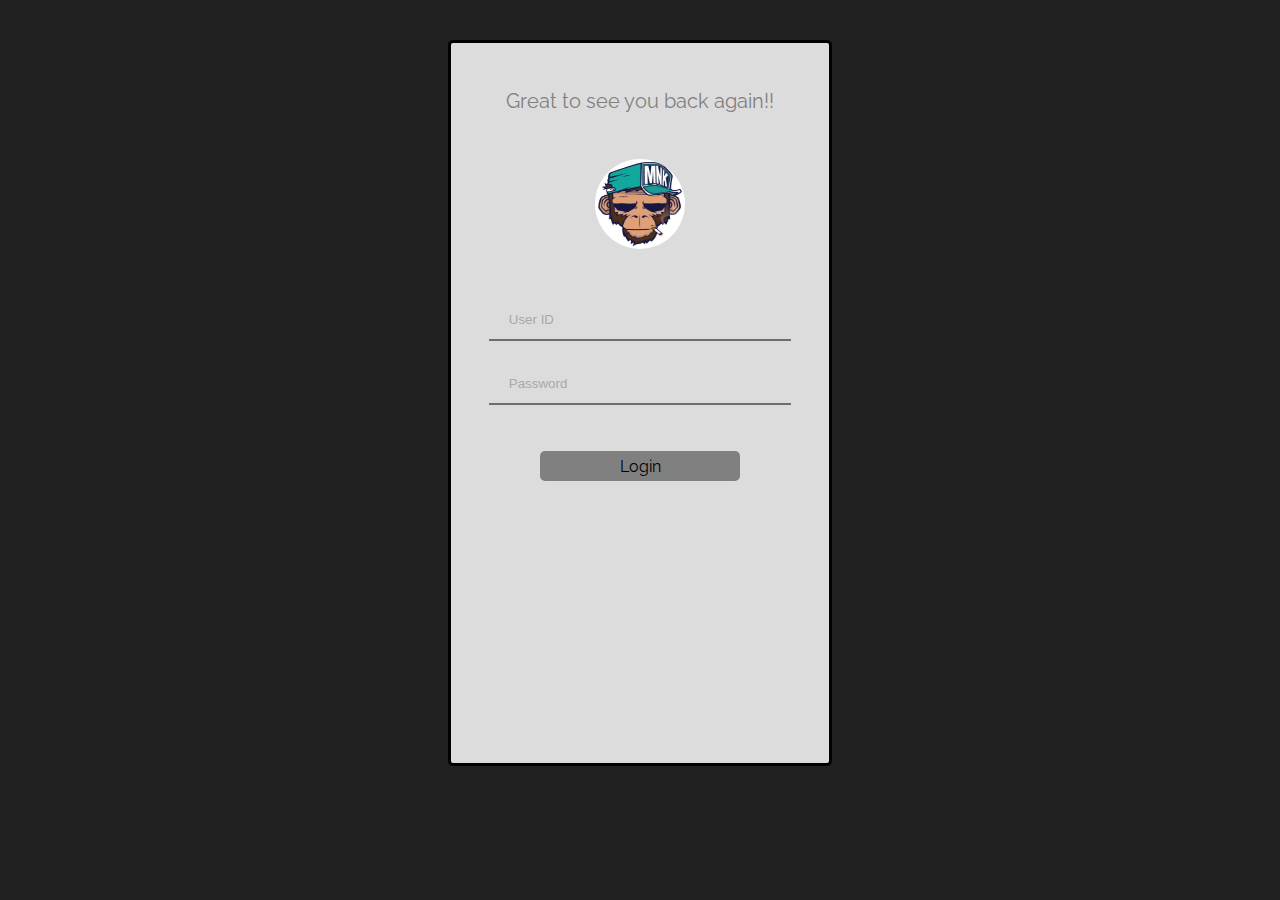
<file: index.html>
<!DOCTYPE html>
<!--
To change this license header, choose License Headers in Project Properties.
To change this template file, choose Tools | Templates
and open the template in the editor.
-->
<html>
    <head>
        <link rel="stylesheet" type="text/css" href="//fonts.googleapis.com/css?family=Raleway" />
        <title>LOGIN</title>
        <meta charset="UTF-8">
        <meta name="viewport" content="width=device-width, initial-scale=1.0">
        <style>
            .parent
            {
               
                position: absolute;
                top:0px;
                left:0px;
                right:0px;
                height:100%;
                border:none;
                background-color:#212121;
            }
            .child
            {
                position:absolute;
                vertical-align: central;
                top:40px;
                left:35%;
                right:35%;
                height:80%;
                
                border-style: solid;
                border-color:#000000; 
                background-color:gainsboro;
                border-radius: 5px;
                
                font-size:20px;
            }
            input[type=text],input[type=password]
            {
                vertical-align: central;
                width: 80%;
                padding: 12px 20px;
                margin-left: 0px;
              /*  margin-right: auto;*/
                box-sizing: border-box;
               
                border: none;
                border-bottom: 2px solid black;
                
                
               
                opacity: 0.5;
                background-color: gainsboro;
            }
            img 
            {
                border-radius: 50%;
                height: 90px;
                width:90px;
            }
            input[type=submit]
            {
                border-radius:5px;
                width: 200px;
                height:30px;
                background-color: grey;
                border: none;
                font-size: 16px;
                font-style: normal;
                font-family: Raleway;
                
            }
            .la
            {
                font-family: Raleway;
                font-size: 20px;
                color:gray;
                
            }
        </style>
    </head>
    <body>
        <div class="parent">
            <div align="center" class="child">
                <form action="login2"  method="post">
                    <br><br>
                    <div class="la">Great to see you back again!!
                    </div><br><br>
                    <img src="chimp.jpg" alt="na"><br><br><br>
                    <input type="text" placeholder="User ID" name="userid"><br><br>
                    <input type="password" placeholder="Password" name="pswrd"><br><br><br>
                    <input type="submit" value="Login">
                </form>
            </div>
        </div>
    </body>
</html>
</file>
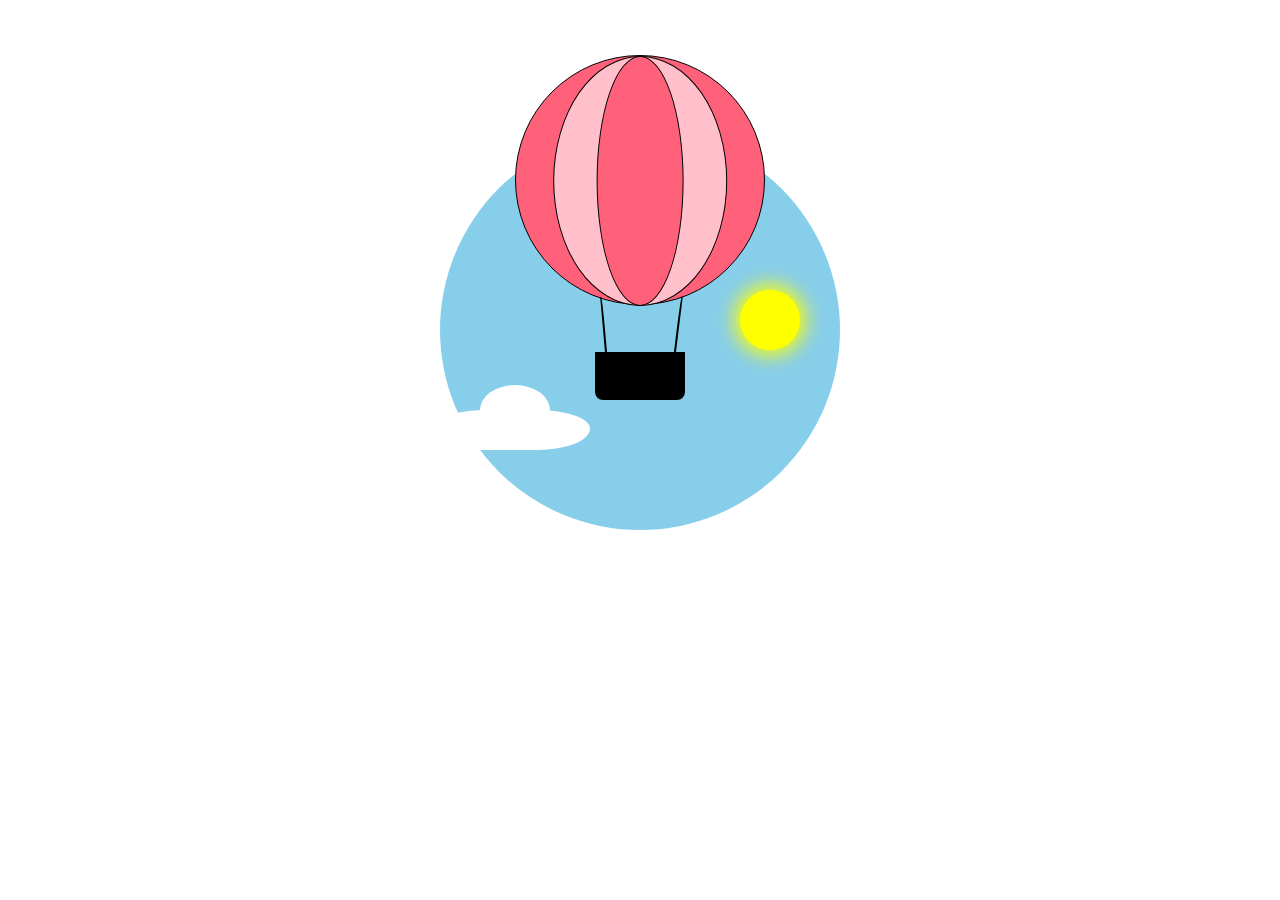
<file: balloon.html>
<!DOCTYPE html>
<html lang="eng-us">
    <head>
        <title>Air Balloon using pure css</title>
        <meta charset="utf-8">
        <meta name="viewport" content="width=device-width, initial-scale=1.0">
        <link rel="stylesheet" href="balloon.css">
    </head>
    <body>
        <div class="cloud">
            <div class="balloon">
                <div class="shade1"></div>
                <div class="shade2"></div>
                <div class="wire"></div>
            </div>
            <div class="sky"></div>
            <div class="sun"></div>
        </div>
    </body>
</html>
</file>
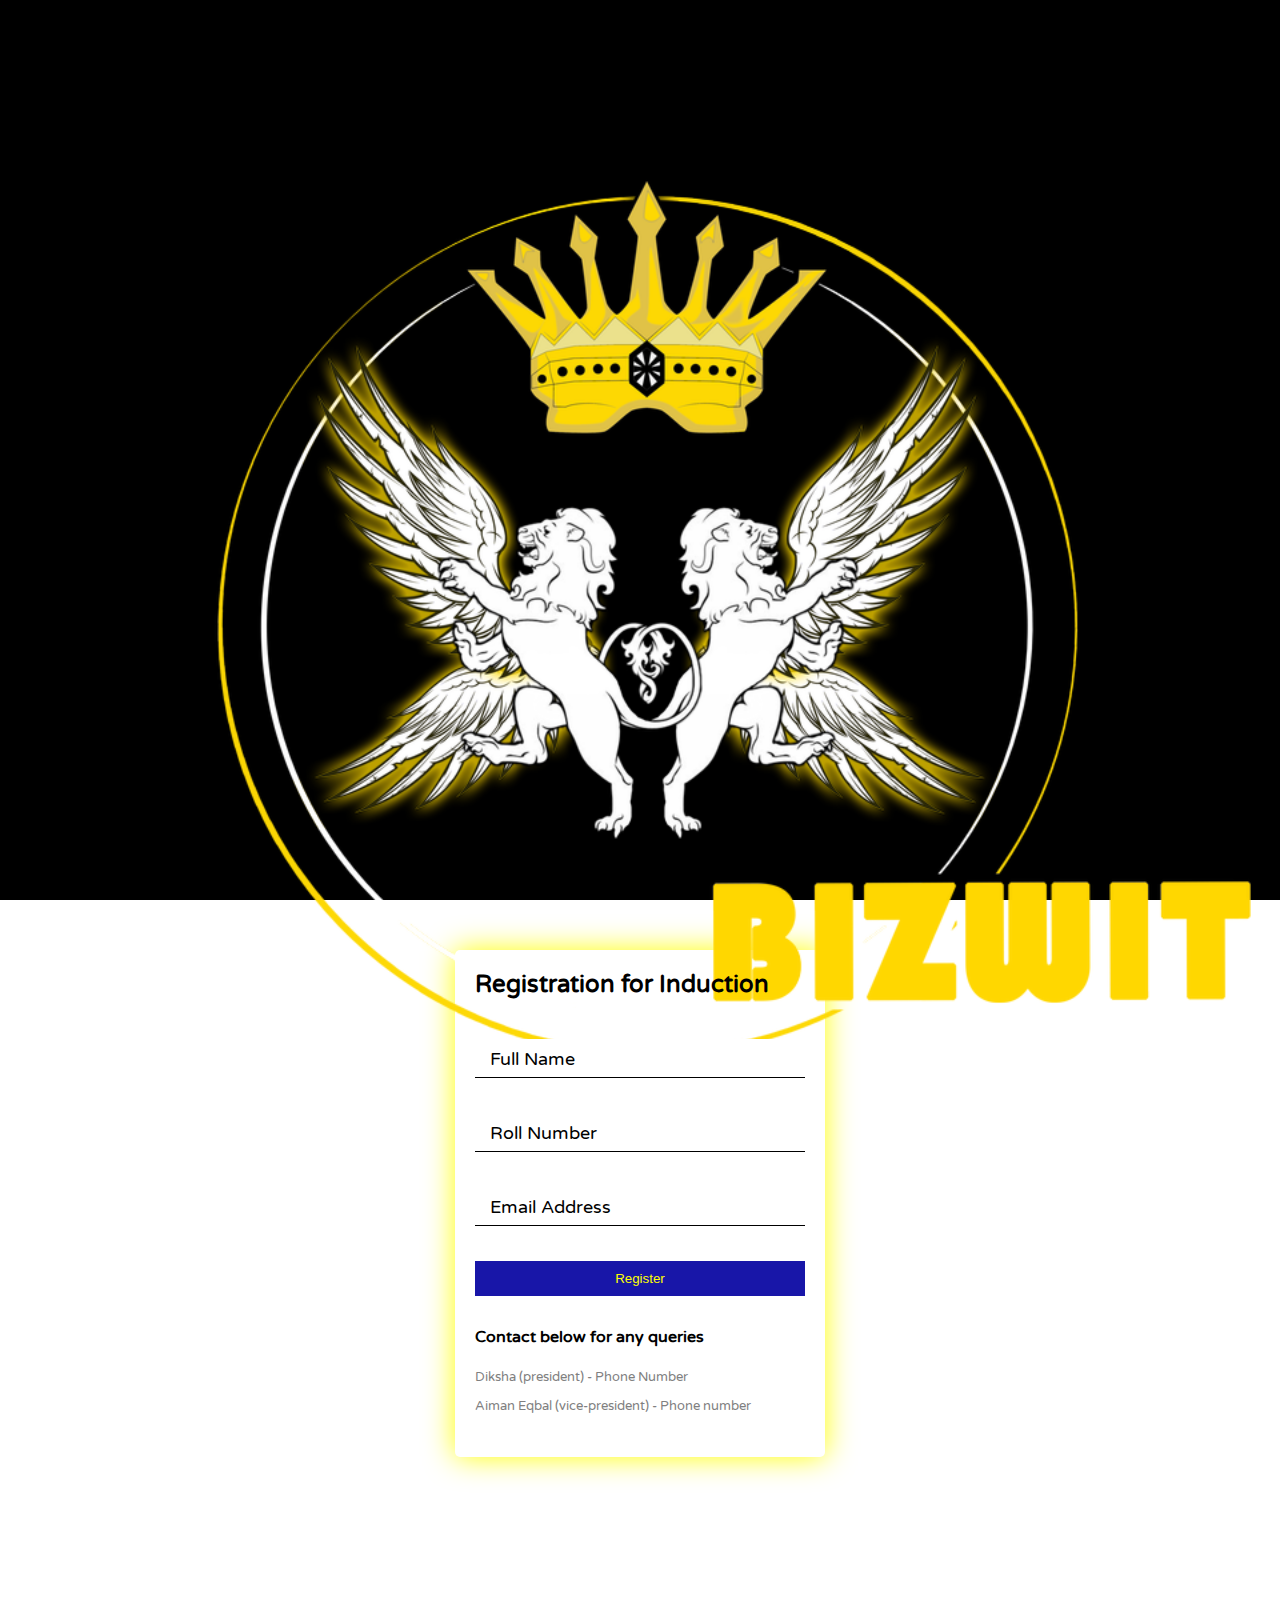
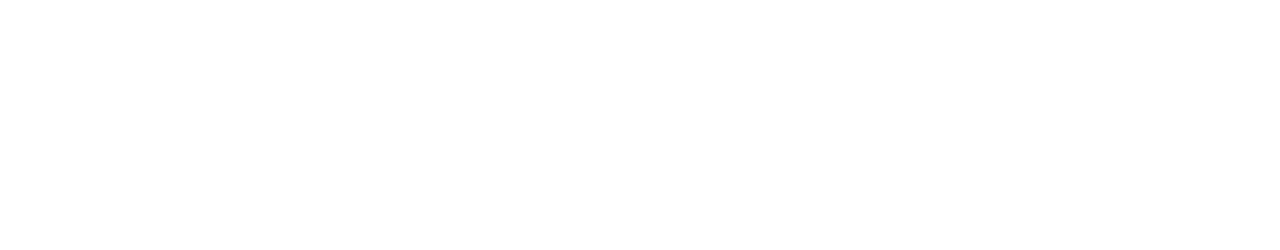
<file: bizwit.html>
<!DOCTYPE html>
<html lang="eng-us">
    <head>
        <title>BizWit Inductions</title>
        <meta charset="utf-8">
        <meta name="viewport" content="width=device-width,initial-scale=1.0">
        <!-- Styles goes down here -->
        <link rel="stylesheet" href="style.css">
        <link rel="stylesheet" href="res.css">
        <link rel="icon" href="bizwit.png">
        <link href="https://fonts.googleapis.com/css?family=Varela+Round" rel="stylesheet">
        <!-- Scripts down here -->
        <script src="script.js"></script>
    </head>
    <body>

        <!-- container of the form -->
        <div class="container">

            <div class="row">
                <!-- logo background -->
                <div class="col-6 back">
                    <img src="bizwit.png">
                </div>

                <!-- Form in the right side -->
                <div class="col-6">
                    <!-- form here -->
                    <div class="form-sec">
                        <h2 style="margin:0px;color:black">Registration for Induction</h2>
                        <form method="POST" class="myform">
                            <div class="title">
                                <input type="text" id="name"  required="required">
                                <label for="name">Full Name</label>
                                <span></span>
                            </div>
                            <div class="title">
                                <input type="text" id="roll" required="required">
                                <label for="roll">Roll Number</label>
                                <span></span>
                            </div>
                            <div class="title">
                                <input type="email" id="email" required="required">
                                <label for="email">Email Address</label>
                                <span></span>
                            </div>
                            <div>
                                <button class="btn">Register</button>
                            </div>
                        </form>

                        <!-- Contact below for any queries -->
                        <div class="contact">
                            <h4>Contact below for any queries</h4>
                            <p>Diksha (president) - Phone Number</p>
                            <p>Aiman Eqbal (vice-president) - Phone number</p>
                        </div>
                    </div>
                    
                </div>
            </div>

        </div>
    </body>
</html>
</file>
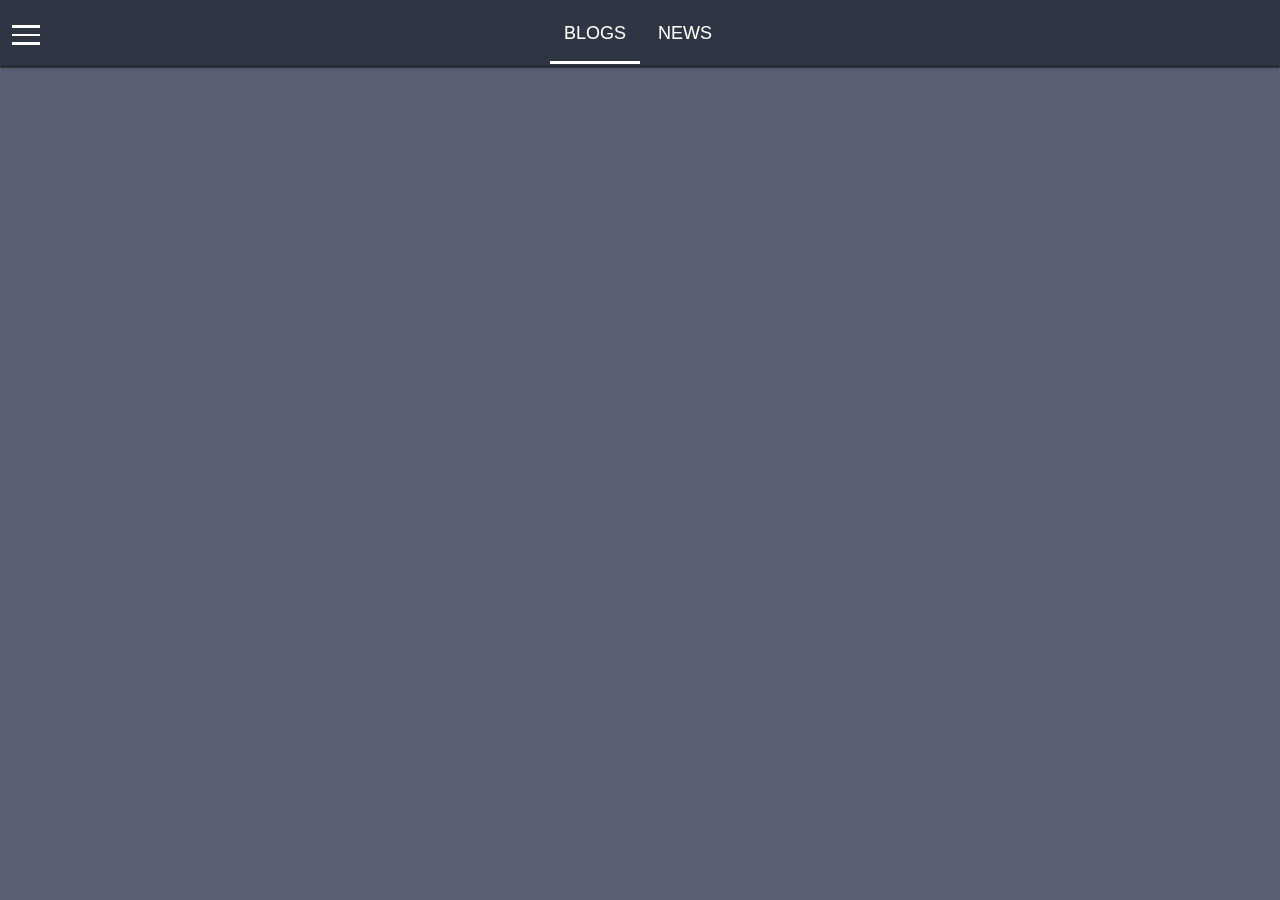
<file: dashboard.html>
<!DOCTYPE html>
<html lang="eng-us">
    <head>
        <title>User Dashboard</title>
        <meta name="viewport" content="width=device-width, initial-scale=1.0">
        <meta charset="utf-8">
        <link rel="stylesheet" href="res.css">
        <link rel="stylesheet" href="mystyle.css">
        <link rel="stylesheet" href="https://use.fontawesome.com/releases/v5.0.12/css/all.css" integrity="sha384-G0fIWCsCzJIMAVNQPfjH08cyYaUtMwjJwqiRKxxE/rx96Uroj1BtIQ6MLJuheaO9" crossorigin="anonymous">
    </head>
    <body>
        <nav>
            <div class="navigation">
                <div class="box" id="menu">
                    <div class="first"></div>
                    <div class="second"></div>
                    <div class="third"></div>
                </div>
                <div class="chats">
                    <div class="newr">
                        <div class="middle">Blogs
                        </div>
                        <div class="middle">NEWS</div>
                    </div>
                </div>
            </div>
        </nav>

        <!-- Content area of the navigation bar -->
        <div class="nav-content" id="nav-content">
            <div class="profile-pic" style="background: url(boy.jpg);background-size:cover;background-position:center -25px">
                <div class="prof-overlay"></div>
                <div class="name">
                    <div class="info">John Smith</div>
                    <div class="phone">+91-8969774292</div>
                </div>
                <div class="right" id="drop">
                    <i class="fas fa-sort-down"></i>
                </div>
            </div>

            <div class="account" id="account">
                <div class="wrapper">
                    <div class="dp" style="background:url(boy.jpg);background-size:cover;backgroud-position:center;"></div>
                    <div class="info">John Smith</div>
                </div>
                <div class="wrapper">
                    <div class="dp" style="font-size:45px;color:white;margin-top:-2px;margin-left:12px;">+</div>
                    <div class="info" style="margin-left:4px;">Add Account</div>
                </div>
            </div>


            <div class="mycontent">

                <ul>
                    <li><i class="fas fa-user-plus"></i>                        <span>Followers</span></li>
                    <li><i class="fas fa-users"></i><span> Following</span></li>
                    <li><i class="fas fa-save"></i>                        Saved Blogs</li>
                    <li><i class="fas fa-users-cog"></i>                        Settings</li>
                    <li><i class="fas fa-question"></i>                        Help</li>
                </ul>

            </div>


        </div>


        <div id="body-over" class="body-overlay"></div>
        <script src="script.js"></script>
    </body>
</html>
</file>
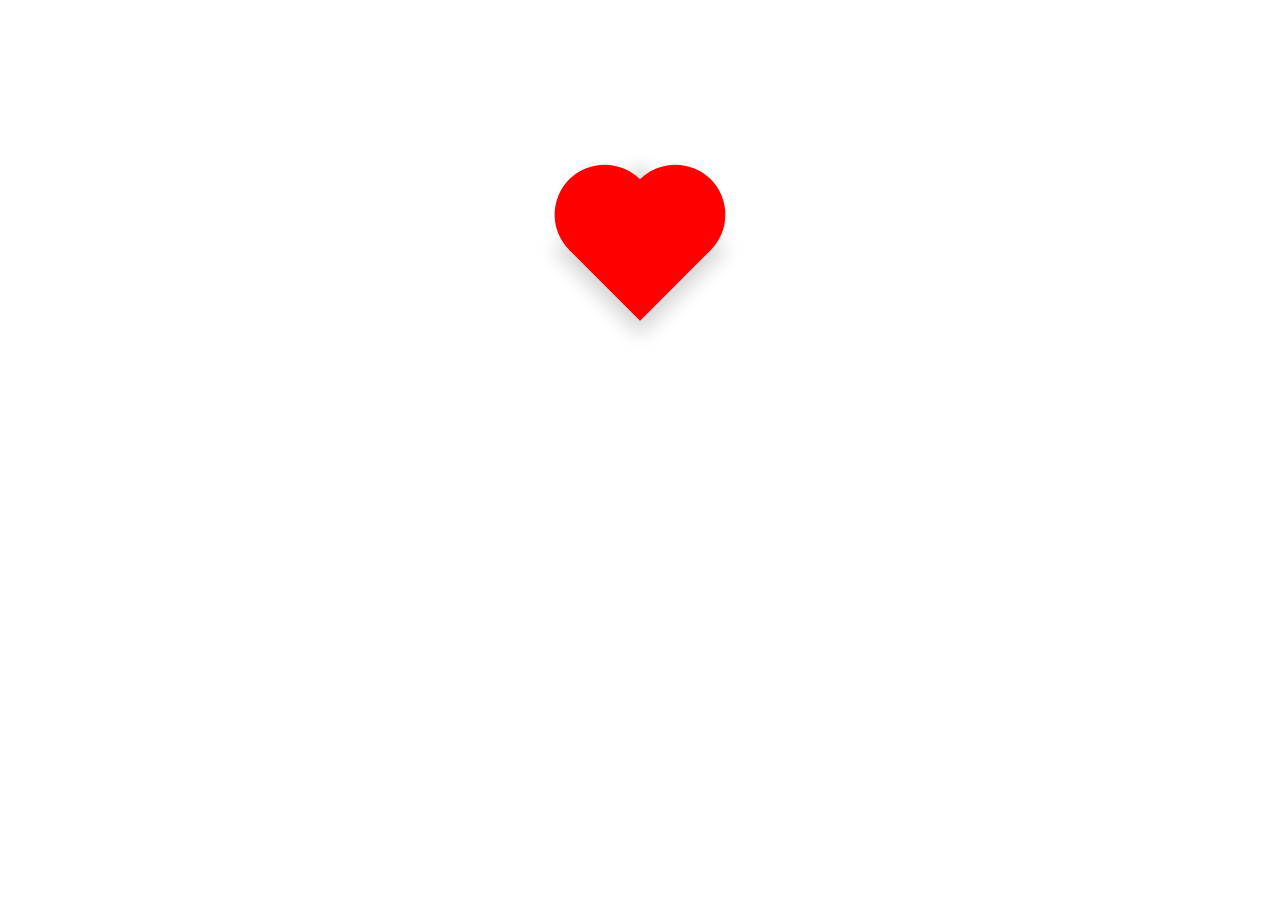
<file: heart.html>
<!DOCTYPE html>
<html lang="eng-us">
    <head>
        <title>Heart Using Pure CSS</title>
        <meta charset="utf-8">
        <meta name="viewport" content="width=device-width, initial-scale=1.0">
        <link rel="stylesheet" href="heart.css">
    </head>
    <body>
        <div class="container"></div>
    </body>
</html>
</file>
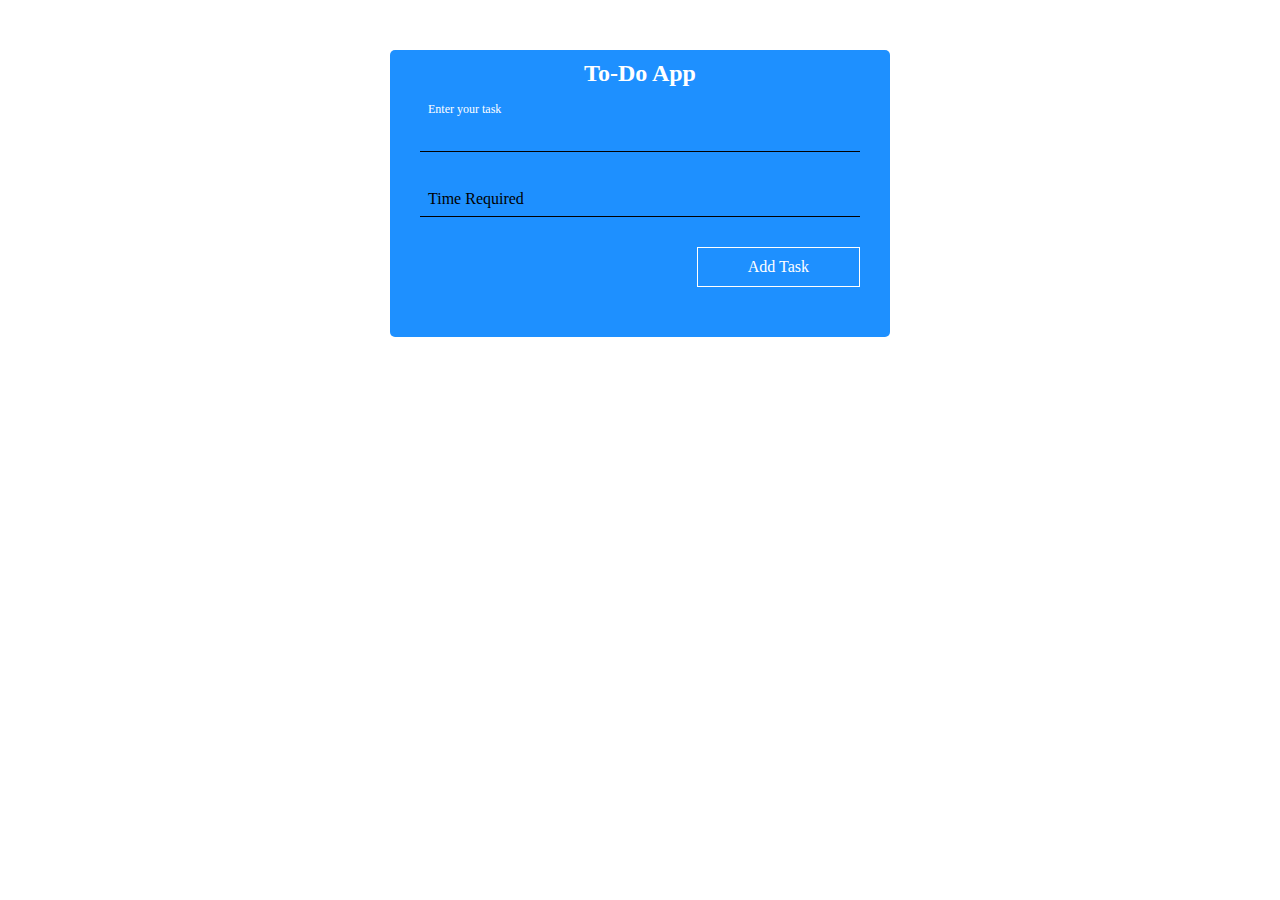
<file: list.html>
<!DOCTYPE html>
<html lang="eng-us">
    <head>
        <title>Shopping List</title>
        <meta charset="utf-8">
        <meta name="viewport" content="width=device-width, initial-scale=1.0">
        <link rel="stylesheet" href="list.css">
        <script src="list.js"></script>
    </head>
    <body>
        <div class="container">
            <h2>To-Do App</h2>
            <div>

                <form class="myform" id="form" method="POST" action="action.php">
    
                    <div class="input">
                        <input type="text" required="required" id="taskvalue">
                        <label for='todo'>Enter your task</label>
                    </div>
                    <div class="input">
                        <input type="text" required="required" id="timevalue">
                        <label for='todo'>Time Required</label>
                    </div>
                    <div class="btn">
                        <input type="submit" value="Add Task" id="submit">
                    </div>
                </form>
    
            </div>

            <div class="tasks">
                <ul id="mylist">
        
                </ul>
            </div>
        </div>
        
        
    </body>
</html>
</file>
<file: balloon.css>
*{
    box-sizing: border-box;
}

.cloud{
    height: 400px;
    width: 400px;
    background: skyblue;
    margin: 130px auto;
    border-radius: 50%;
    position: relative;
}
.balloon{
    position: absolute;
    height: 250px;
    width: 250px;
    background: rgb(255, 97, 123);
    border-radius: 50%;
    left: 50%;
    top: -50%;
    transform: translate(-50%,50%);
    border: 1px solid black;
}
.shade1{
    height:250px;
    top:0;
    width: 70%;
    position: absolute;
    background: pink;
    border-radius: 50%;
    left: 50%;
    transform: translate(-50%,0px);border: 1px solid black;
}
.shade2{
    height: 250px;
    top:0;
    width: 35%;
    background: rgb(255, 97, 123);border: 1px solid black;
    position: absolute;
    lefT: 50%;
    transform: translate(-50%, 0px);
    border-radius: 50%;
}
.balloon::after{
    content:"";
    height: 48px;
    width: 90px;
    background: black;
    position: absolute;
    top: 100%;
    left: 50%;
    transform: translate(-50%,100%);    
    border-bottom-left-radius: 8px;
    border-bottom-right-radius: 8px;
}
.wire{
    height: 65px;
    position: absolute;
    top: 97%;
    width: 2px;
    background: black;
    left: 35%;
    transform: rotateZ(-5deg);
    border-top-right-radius: 50%;
}
.wire::after{
    content: "";
    height: 70px;
    position: absolute;
    top: 9%;
    width: 2px;
    background: black;
    left: 73px;
    transform: rotateZ(12deg);
    border-top-left-radius: 50%;
}
.sky{
    width: 150px;
    height: 40px;
    background: white;
    z-index: 1;
    position: absolute;
    top: 70%;
    border-top-right-radius: 85px 30px;
    border-top-left-radius: 50%;
    border-bottom-left-radius: 55px 35px;
    border-bottom-right-radius: 85px 35px;
}
.sky::after{
    content: "";
    height: 50px;
    width: 70px;
    border-radius: 50%;
    background: white;
    position: absolute;
    bottom: 50%;
    left: 50%;
    transform: translate(-50%,10%);
}
.sun{
    height: 60px;
    width: 60px;
    background: yellow;
    border-radius: 100%;
    position: absolute;
    left: 75%;
    top: 40%;
    box-shadow: 0px 0px 20px 5px yellow;
}
</file>
<file: style.css>
*{
    box-sizing: border-box;
}
html, body{
    height: 100%;
}
body{
    padding: 0;
    margin: 0;
}
.container{
    height: 100%;
    background: black;
}
.container > .row{
    height: 100%;
}
.container > .row > [class*="col-"]{
    height: 100%;
}
.back img{
    width: 100%;
}

/* Adjusting the form */
.form-sec{
    width: 370px;
    height: auto;
    background: black;
    margin: 50px auto;
    background: white;
    padding: 20px;
    font-family: 'Varela Round', sans-serif;
    border-radius: 5px;
    box-shadow: 0px 0px 30px yellow;
}

.myform{
    margin-top: 40px;
}
.title{
    position: relative;
}
.myform label{
    font-size: 18px;
    position: absolute;
    cursor: text;
    z-index: 3;
    top: 9px;
    left: 15px;
    transition: all .2s ease-in-out;
}
.myform input{
    width: 100%;
    font-family: 'Varela Round', sans-serif;
    font-size: 18px;
    padding: 8px 15px;
    margin-bottom: 35px;
    border: none;
    color: grey;
    border-bottom: 1px solid black;
}
.title span{
    position: absolute;
    display: block;
    height: 2px;
    width: 100%;
    background: blue;
    top: 100%;
    left: 0;
    margin-top: -36px;
    transform: scale(0);
    transform-origin: center;
    transition: all .2s ease-in-out;
}
.myform input:focus{
    outline: none;
}

input:valid + label, input:focus + label{
    transform: translate(-10px, -25px);
    font-size: 15px;
    color: black;
}
input:valid ~ span, input:focus ~ span{
    transform: scale(1);
}

/* Adjsuting the buttons */
.btn{
    width: 100%;
    padding: 10px 20px;
    transition: all .3s ease-in-out;
    border: none;
    cursor: pointer;
    background: rgb(24, 22, 168);
    color: yellow;
}
.btn:hover{
    background: dodgerblue;
}
.contact{
    padding: 10px 0px;
}
.contact :not(h4){
    font-size: 13px;
    color: grey;
}
</file>
<file: res.css>
*{
    box-sizing: border-box;
}
</file>
<file: mystyle.css>
*{
    box-sizing: border-box;
}
body{
    box-sizing: border-box;
    padding: 0px;
    margin: 0px;
    position: relative;
    background: rgb(86, 96, 112);
    transition: all .2s ease-in;
}
nav{
    height: 66px;
    width: 100%;
    background: rgb(46, 54, 68);
    box-shadow: 0px 1px 2.5px black;
}
.box{
    width: 50px;
    height: 100%;
    float: left;
    padding: 19px 10px;
    padding-left: 12px;
    cursor: pointer;
}
.first,.second,.third{
    height: 2.5px;
    width: 100%;
    display: block;
    margin-top: 6px;
    background: white;
}
.chats{
    height: 60px;
    width: 180px;
    margin: 0px auto;
}
.newr{
    height: 100%;
}
.newr::after{
    content: "";
    display: block;
    clear: both;
}
.middle{
    float: left;
    width: 50%;
    height: 100%;
    text-align: center;
    text-transform: uppercase;
    padding-top: 23px;
    font-family: arial;
    font-size: 18px;
    color: white;
    position: relative;
}
.middle:first-child::after{
    content: "";
    width: 100%;
    height: 3px;
    background: white;
    position: absolute;
    top: 101%;
    left: 0;

}
.nav-content{
    position: fixed;
    height: 100%;
    left: 0;
    top: 0;
    width: 80%;
    background: rgb(86, 96, 112);
    z-index: 3;
    transform: translateX(-100%);
    transition: all .2s ease-in-out;
}
.profile-pic{
    height: 200px;
    width: 100%;
    position: relative;
}
.prof-overlay{
    position: absolute;
    height: 100%;
    width: 100%;
    background: linear-gradient(330deg, purple, dodgerblue);
    opacity: .3;
}
.name{
    height: 70px;
    width: 100%;
    position: absolute;
    background: transparent;
    top: 100%;
    left: 0;
    transform: translateY(-100%);
    padding: 10px;
}
.info{
    font-family: 'open sans', sans-serif;
    color: white;
    font-size: 20px;
}
.phone{
    font-family: 'open-sans', sans-serif;
    color: white;
    margin-top: 5px;
}
.profile-pic::after{
    content: "";
    display: block;
    clear: both;
}
.right{
    height: 80px;
    padding: 10px 0px;
    position: absolute;
    background: transparent;
    top: 100%;
    left: 85%;
    transform: translateY(-100%);
    float: right;
    font-size: 25px;
    cursor: pointer;
    color: white;
    z-index: 2;
}
.body-overlay{
    position: fixed;
    height: 100%;
    top: 0;
    left: 0;
    width: 100%;
    background: black;
    z-index: -1;
    opacity: 0;
    overflow: hidden;
    transition: all .2s ease-in-out;
}
.account{
    border-bottom: 1px solid grey;
    height: 0;
    overflow: hidden;
    transition: all .2s linear;
}
.wrapper{
    margin-top: 10px;
    height: 55px;
    width: 100%;
    padding: 0px 10px;
}
.dp{
    height: 55px;
    width: 55px;
    border-radius: 50%;
    float: left;
}
.wrapper > .info{
    margin-top: 14px;
    margin-left: 18px;
    float: left;
}

.mycontent{
    padding: 15px;
}

.mycontent > ul {
    margin: 0;
    padding: 0;
}
.mycontent > ul > li{
    list-style-type: none;
    color: white;
    font-family: arial;
    font-size: 20px;
    padding: 15px;
}
.fas {
    margin-right: 20px;
    width: 30px;
}

.foraccount{
    height: 131px;
}
.rotate{
    transform: rotateZ(-180deg) translate(50%,-60%);
}
.fornav{
    transform: translateX(0px);
}
.forbody{
    opacity: 0.5;
}
</file>
<file: heart.css>
*{
    box-sizing: border-box;
}
.container{
    height: 100px;
    width: 100px;
    background: red;
    position: relative;
    margin: 200px auto;
    transform: rotateZ(-45deg);
    box-shadow: 0px 0px 20px 10px lightgrey;
    animation-name: heart-beat;
    animation-duration: 2s;
    animation-iteration-count: infinite;
}
.container::after{
    content: "";
    position: absolute;
    height: 100%;
    width: 100%;
    background: red;
    bottom: 100%;
    transform: translateY(50%);
    border-radius: 50%;
}
.container::before{
    height: 100%;
    width: 100%;
    position: absolute;
    left: 100%;
    transform: translate(-50%);
    background: red;
    content:"";
    border-radius: 50%;
}
@keyframes heart-beat{
    50%{
        transform: rotateZ(-45deg) scale(1.5);
    }
}
</file>
<file: list.css>
*{
    box-sizing: border-box;
}
body{
    margin: 0;
    padding: 0;
}
.container{
    width: 500px;
    background: dodgerblue;
    margin: 50px auto;
    padding: 10px;
    border-radius: 5px;
}
.container > h2{
    margin: 0;
    font-family: 'Roboto';
    text-align: center;
    text-decoration: none;
    color: white;
}
.myform{
    padding: 20px;
    margin-top: 10px;
}
.input{
    margin-bottom: 30px;
    position: relative;
}
.myform .input input{
    width: 100%;
    position: relative;
    padding: 8px;
    background: none;
    border: none;
    font-family: 'Roboto';
    font-size: 16px;
    transition: all .3s ease;
    z-index: 2;
    border-bottom: 1px solid black;
}
.myform div label{
    position: absolute;
    left: 8px;
    z-index: 0;
    cursor: text;
    font-size: 16px;
    top: 8px;
    font-family:'Roboto';
    transition: all .3s ease;
}
input:focus,input:valid{
    outline: none;
    border-bottom-color: white;
}
.myform input:focus+label, input:valid+label{
    top: -15px;
    font-size: 12px;
    cursor: default;
    color: white;
}
input[type="submit"]{
    padding: 10px 50px;
    border: none;
    transition: all .3s ease-in-out;
    background: none;
    font-family: 'Roboto';
    font-size: 16px;
    border: 1px solid white;
    color: white;
    cursor: pointer;
    text-align: center;
}
input[type="submit"]:hover{
    background: white;
    color: black;
}
.btn{
    text-align: right;
}
.tasks{
    padding: 5px;
    margin-top: 10px;
    border-radius: 10px;
}
#mylist{
    margin: 0;
    padding: 0;
    list-style-type: none;
    font-family: 'Roboto';
}
#mylist li{
    padding: 10px;
    width: 100%;
    position: relative;
    background: white;
    padding: 25px;
    border-radius: 10px;
    margin-bottom: 5px;
}
#mylist li div:first-child{
    margin-bottom: 15px;
}
.delete{
    position: absolute;
    top: 10px;
    border-radius: 50%;
    cursor: pointer;
    right: 10px;
    padding: 5px;
    background: white;
}
</file>
